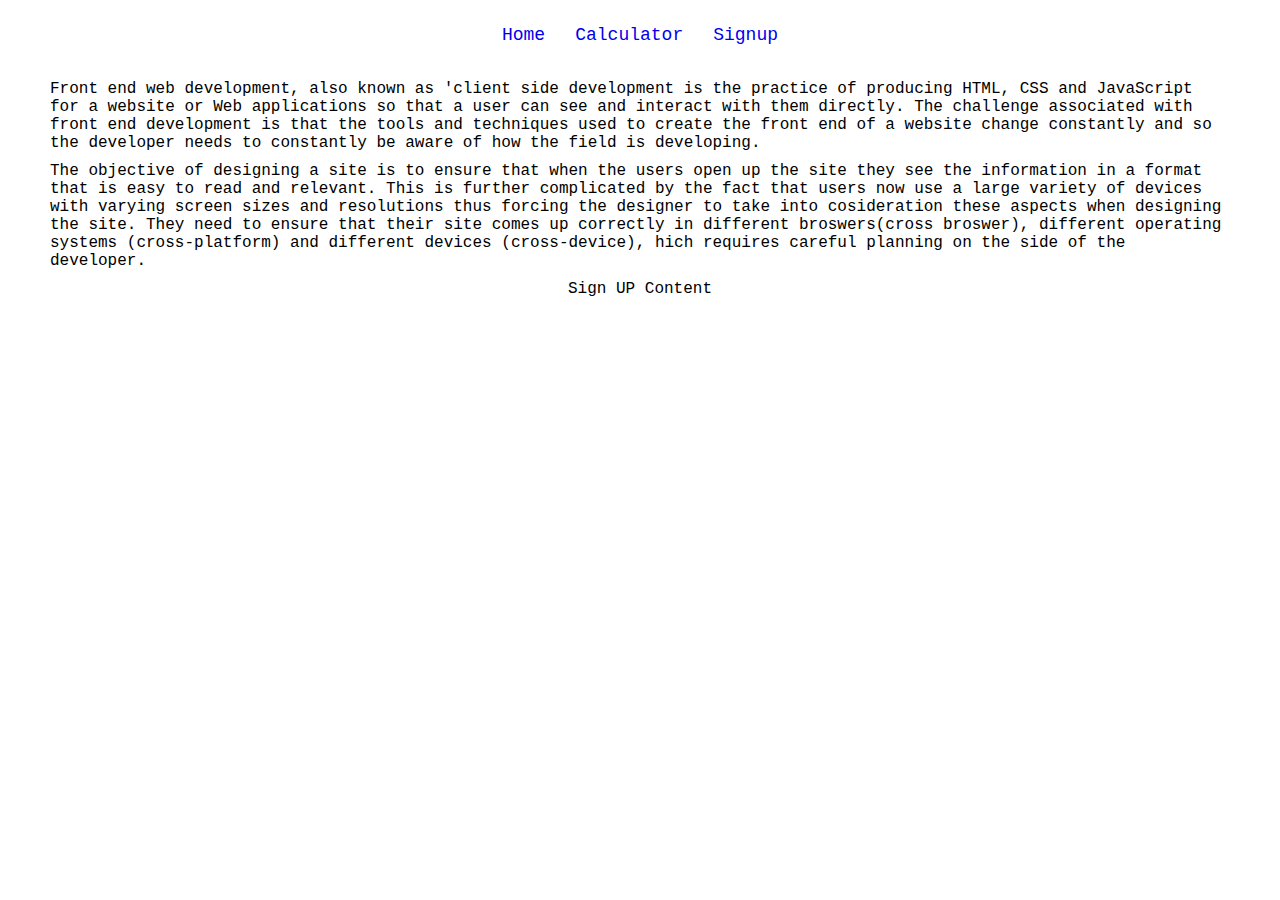
<file: index.html>
<!DOCTYPE html>
<html lang="en">
<head>
    <meta charset="UTF-8">
    <meta name="viewport" content="width=device-width, initial-scale=1.0">
    <title>Index</title>
	
	<link rel="stylesheet" media="screen" href="css/style.css">	
	<link rel="stylesheet" media="screen" href="css/calc.css">
<script src="https://code.jquery.com/jquery-1.10.2.js"></script>
<script src="https://www.w3schools.com/lib/w3.js"></script>
</head>

<body>

<script>
w3.includeHTML();
	function clickFunction(id, liElementId){
		var elementsLists = document.getElementsByClassName('divMenuContent');
		for(var i=0;i<elementsLists.length;i++){
			elementsLists[i].style.display = 'none';
		}

		var liElements = document.getElementsByTagName('li');
		for(var i=0;i<liElements.length;i++){
			if(liElements[i].className){
				liElements[i].className = '';
			}
		}			
		
		document.getElementById(id).style.display = 'flex';
		document.getElementById(liElementId).className = 'active';
	}
	$(function(){
		clickFunction('divHome', 'liHome')
	});
</script>

<div style='display: flex; flex-direction:column;width:100%'>

<div style='width:100%'>
<nav>
  <div class="wrapper">
    <div class="logo"><a href="#"></a></div>
    <ul class="nav-links">
      <label for="close-btn" class="btn close-btn"><i class="fas fa-times"></i></label>
      <li id='liHome' onClick="clickFunction('divHome', 'liHome')"><a href="#">Home</a></li>
      <li id='liCalculator' onClick="clickFunction('divCalculator','liCalculator')"><a href="#">Calculator</a></li>      
      <li id='liSignup' onClick="clickFunction('divSignup','liSignup')"><a href="#">Signup</a></li>
    </ul>
    <label for="menu-btn" class="btn menu-btn"><i class="fas fa-bars"></i></label>
  </div>
</nav>
</div>

<div class='divMenuContent' id='divHome' style='display: flex; justify-content: center;align-items: center;padding: 10px 50px;flex-direction: column;'>
<p>Front end web development, also known as 'client side development is the practice of producing HTML, CSS and JavaScript for a website or Web applications so that a user can see and interact with them directly.
The challenge associated with front end development is that the tools and techniques used to create the front end of a website change constantly and so the developer needs to constantly be aware of how the field is developing.</p>

<p style='padding-top:10px'>
	The objective of designing a site is to ensure that when the users open up the site they see the information in a format that is easy to read and relevant. This is further complicated by the fact that users now use a large variety of devices with varying screen sizes and resolutions thus forcing the designer to take into cosideration these aspects when designing the site. They need to ensure that their site comes up correctly in different broswers(cross broswer), different operating systems (cross-platform) and different devices (cross-device), hich requires careful planning on the side of the developer.
</p>

</div>

<div class='divMenuContent' id='divSignup' style='display: flex; justify-content: center;align-items: center;'>
Sign UP Content
</div>

<div class='divMenuContent' id='divCalculator' style='display: none; justify-content: center;align-items: center;'>
	<div class="container">
      <form action="" name="calc" class="calculator">
        <input type="text" class="value" readonly name="txt" />
        <span class="num clear" onclick="calc.txt.value=''"><i>C</i></span>
        <span class="num" onclick="calc.txt.value+='/'"><i>/</i></span>
        <span class="num" onclick="calc.txt.value+='*'"><i>*</i></span>
        <span class="num" onclick="calc.txt.value+='7'"><i>7</i></span>
        <span class="num" onclick="calc.txt.value+='8'"><i>8</i></span>
        <span class="num" onclick="calc.txt.value+='9'"><i>9</i></span>
        <span class="num" onclick="calc.txt.value+='-'"><i>-</i></span>
        <span class="num" onclick="calc.txt.value+='4'"><i>4</i></span>
        <span class="num" onclick="calc.txt.value+='5'"><i>5</i></span>
        <span class="num" onclick="calc.txt.value+='6'"><i>6</i></span>
        <span class="num plus" onclick="calc.txt.value+='+'"><i>+</i></span>
        <span class="num" onclick="calc.txt.value+='1'"><i>1</i></span>
        <span class="num" onclick="calc.txt.value+='2'"><i>2</i></span>
        <span class="num" onclick="calc.txt.value+='3'"><i>3</i></span>
        <span class="num" onclick="calc.txt.value+='0'"><i>0</i></span>
        <span class="num" onclick="calc.txt.value+='00'"><i>00</i></span>
        <span class="num" onclick="calc.txt.value+='.'"><i>.</i></span>

        <span
          class="num equal"
          onclick="document.calc.txt.value=eval(calc.txt.value)"
          ><i>=</i></span
        >
      </form>
    </div>
	</div>

</div>






</body>
</html>
</file>
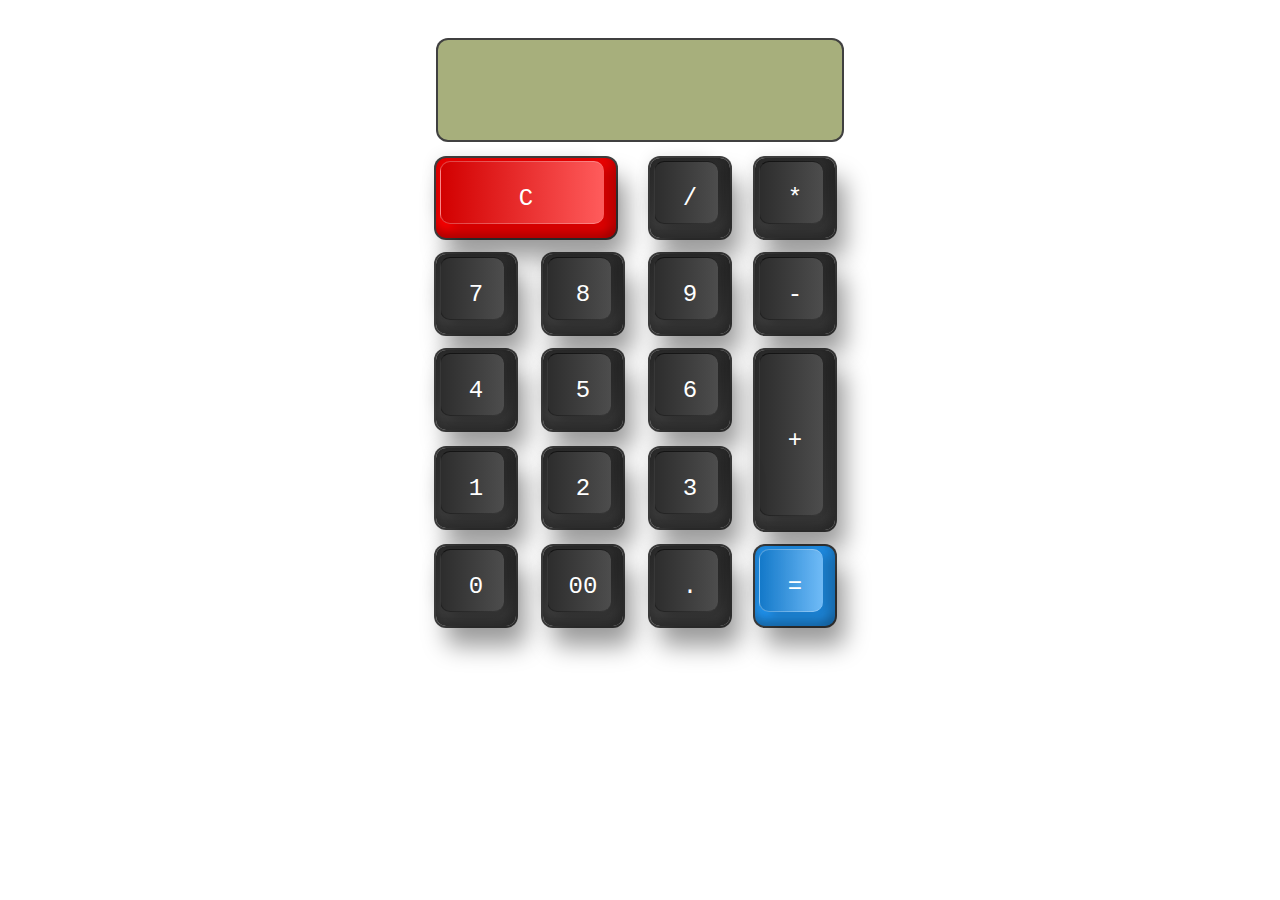
<file: calculator.html>
<!DOCTYPE html>
<html lang="en">
<head>
    <meta charset="UTF-8">
    <meta name="viewport" content="width=device-width, initial-scale=1.0">
    <title>Trello Board</title>
	
	<link rel="stylesheet" media="screen" href="css/calc.css">

</head>
<body>


<div class="container">
      <form action="" name="calc" class="calculator">
        <input type="text" class="value" readonly name="txt" />
        <span class="num clear" onclick="calc.txt.value=''"><i>C</i></span>
        <span class="num" onclick="calc.txt.value+='/'"><i>/</i></span>
        <span class="num" onclick="calc.txt.value+='*'"><i>*</i></span>
        <span class="num" onclick="calc.txt.value+='7'"><i>7</i></span>
        <span class="num" onclick="calc.txt.value+='8'"><i>8</i></span>
        <span class="num" onclick="calc.txt.value+='9'"><i>9</i></span>
        <span class="num" onclick="calc.txt.value+='-'"><i>-</i></span>
        <span class="num" onclick="calc.txt.value+='4'"><i>4</i></span>
        <span class="num" onclick="calc.txt.value+='5'"><i>5</i></span>
        <span class="num" onclick="calc.txt.value+='6'"><i>6</i></span>
        <span class="num plus" onclick="calc.txt.value+='+'"><i>+</i></span>
        <span class="num" onclick="calc.txt.value+='1'"><i>1</i></span>
        <span class="num" onclick="calc.txt.value+='2'"><i>2</i></span>
        <span class="num" onclick="calc.txt.value+='3'"><i>3</i></span>
        <span class="num" onclick="calc.txt.value+='0'"><i>0</i></span>
        <span class="num" onclick="calc.txt.value+='00'"><i>00</i></span>
        <span class="num" onclick="calc.txt.value+='.'"><i>.</i></span>

        <span
          class="num equal"
          onclick="document.calc.txt.value=eval(calc.txt.value)"
          ><i>=</i></span
        >
      </form>
    </div>

</body>
</html>
</file>
<file: css/style.css>
@import url('https://fonts.googleapis.com/css2?family=Poppins:wght@200;300;400;500;600;700&display=swap');
*{
  margin: 0;
  padding: 0;
  box-sizing: border-box;
  font-family: 'Poppins', sans-serif;
}
nav{

  width: 100%;
  
  background: unset;
}
nav .wrapper{
  position: relative;
  max-width: 1300px;
  padding: 0px 30px;
  height: 70px;
  margin: auto;
  display: flex;
  align-items: center;
  justify-content: space-between;
}
.wrapper .nav-links{
  display: inline-flex;
}
.nav-links li{
  list-style: none;
}
.nav-links li a{
  text-decoration: none;
  font-size: 18px;
  font-weight: 500;
  padding: 9px 15px;
  border-radius: 5px;
  transition: all 0.3s ease;
  line-height: 50px;
}
.nav-links li a:hover, .nav-links li.active, .nav-links li.active a{
 /* background: #3A3B3C; */
 background: green;
 color: white;
}

.nav-links .mobile-item{
  display: none;
}
.drop-menu li a{
  width: 100%;
  display: block;
  padding: 0 0 0 15px;
  font-weight: 400;
  border-radius: 0px;
}


@media screen and (max-width: 970px) {
  .wrapper .btn{
    display: block;
  }
  .wrapper .nav-links{
    position: fixed;
    height: 100vh;
    width: 100%;
    max-width: 350px;
    top: 0;
    left: -100%;
    background: #242526;
    display: block;
    padding: 50px 10px;
    overflow-y: auto;
    box-shadow: 0px 15px 15px rgba(0,0,0,0.18);
    transition: all 0.3s ease;
  }
  /* custom scroll bar */
  ::-webkit-scrollbar {
    width: 10px;
  }
  ::-webkit-scrollbar-track {
    background: #242526;
  }
  ::-webkit-scrollbar-thumb {
    background: #3A3B3C;
  }
  #menu-btn:checked ~ .nav-links{
    left: 0%;
  }
  #menu-btn:checked ~ .btn.menu-btn{
    display: none;
  }
  #close-btn:checked ~ .btn.menu-btn{
    display: block;
  }
  .nav-links li{
    margin: 15px 10px;
  }
  .nav-links li a{
    padding: 0 20px;
    display: block;
    font-size: 20px;
  }
  .nav-links .drop-menu{
    position: static;
    opacity: 1;
    top: 65px;
    visibility: visible;
    padding-left: 20px;
    width: 100%;
    max-height: 0px;
    overflow: hidden;
    box-shadow: none;
    transition: all 0.3s ease;
  }
  #showDrop:checked ~ .drop-menu,
  #showMega:checked ~ .mega-box{
    max-height: 100%;
  }
  .nav-links .desktop-item{
    display: none;
  }
  .nav-links .mobile-item{
    display: block;
    color: #f2f2f2;
    font-size: 20px;
    font-weight: 500;
    padding-left: 20px;
    cursor: pointer;
    border-radius: 5px;
    transition: all 0.3s ease;
  }
  .nav-links .mobile-item:hover{
    background: #3A3B3C;
  }
  .drop-menu li{
    margin: 0;
  }
  .drop-menu li a{
    border-radius: 5px;
    font-size: 18px;
  }
  
  .content .row header{
    font-size: 19px;
  }
}
nav input{
  display: none;
}

.body-text{
  position: absolute;
  top: 50%;
  left: 50%;
  transform: translate(-50%, -50%);
  width: 100%;
  text-align: center;
  padding: 0 30px;
}
.body-text div{
  font-size: 45px;
  font-weight: 600;
}
</file>
<file: css/calc.css>
* {
  margin: 0;
  padding: 0;
  box-sizing: border-box;
  font-family: "Courier New", Courier, monospace;
}
body {
  display: flex;
  align-items: center;
  justify-content: center;
  width: 100%;
  /*background-color: #202020;*/
}

.container {
  position: relative;
  min-width: 300px;
  min-height: 400px;
  padding: 40px 30px 30px;
  border-radius: 20px;
 /* box-shadow: 25px 25px 75px rgba(0, 0, 0, 0.25),
    10px 10px 70px rgba(0, 0, 0, 0.25), inset -5px -5px 15px rgba(0, 0, 0, 0.25),
    inset 5px 5px 15px rgba(0, 0, 0, 0.25); */
}
.container span {
  color: #fff;
  position: relative;
  display: grid;
  width: 80px;
  place-items: center;
  margin: 8px;
  height: 80px;
  background: linear-gradient(180deg, #2f2f2f, #3f3f3f);
  box-shadow: inset -8px 0 8px rgba(0, 0, 0, 0.15),
    inset 0 -8px 8px rgba(0, 0, 0, 0.25), 0 0 0 2px rgba(0, 0, 0, 0.75),
    10px 20px 25px rgba(0, 0, 0, 0.4);
  user-select: none;
  cursor: pointer;
  font-weight: 400;
  border-radius: 10px;
}
.calculator span:active {
  filter: brightness(1.5);
}
.calculator span::before {
  content: "";
  position: absolute;
  top: 3px;
  left: 4px;
  bottom: 14px;
  right: 12px;
  border-radius: 10px;
  background: linear-gradient(90deg, #2d2d2d, #4d4d4d);
  box-shadow: -5px -5px 15px rgba(0, 0, 0, 0.1),
    10px 5px 10px rgba(0, 0, 0, 0.15);
  border-left: 1px solid #0004;
  border-bottom: 1px solid #0004;
  border-top: 1px solid #0009;
}
.calculator span i {
  position: relative;
  font-style: normal;
  font-size: 1.5em;
  text-transform: uppercase;
}
.calculator {
  position: relative;
  display: grid;
}
.calculator .value {
  position: relative;
  grid-column: span 4;
  height: 100px;
  width: calc(100% - 20px);
  left: 10px;
  border: none;
  outline: none;
  background-color: #a7af7c;
  margin-bottom: 10px;
  border-radius: 10px;
  box-shadow: 0 0 0 2px rgba(0, 0, 0, 0.75);
  text-align: right;
  padding: 10px;
  font-size: 2em;
}
.calculator .clear {
  grid-column: span 2;
  width: 180px;
  background: #f00;
}
.calculator .clear::before {
  background: linear-gradient(90deg, #d20000, #ffffff5c);
  border-left: 1px solid #fff4;
  border-bottom: 1px solid #fff4;
  border-top: 1px solid #fff4;
}
.calculator .plus {
  grid-row: span 2;
  height: 180px;
}
.calculator .equal {
  background: #2196f3;
}
.calculator .equal::before{
  background: linear-gradient(90deg, #1479c9, #ffffff5c);
  border-left: 1px solid #fff4;
  border-bottom: 1px solid #fff4;
  border-top: 1px solid #fff4;
}
</file>
